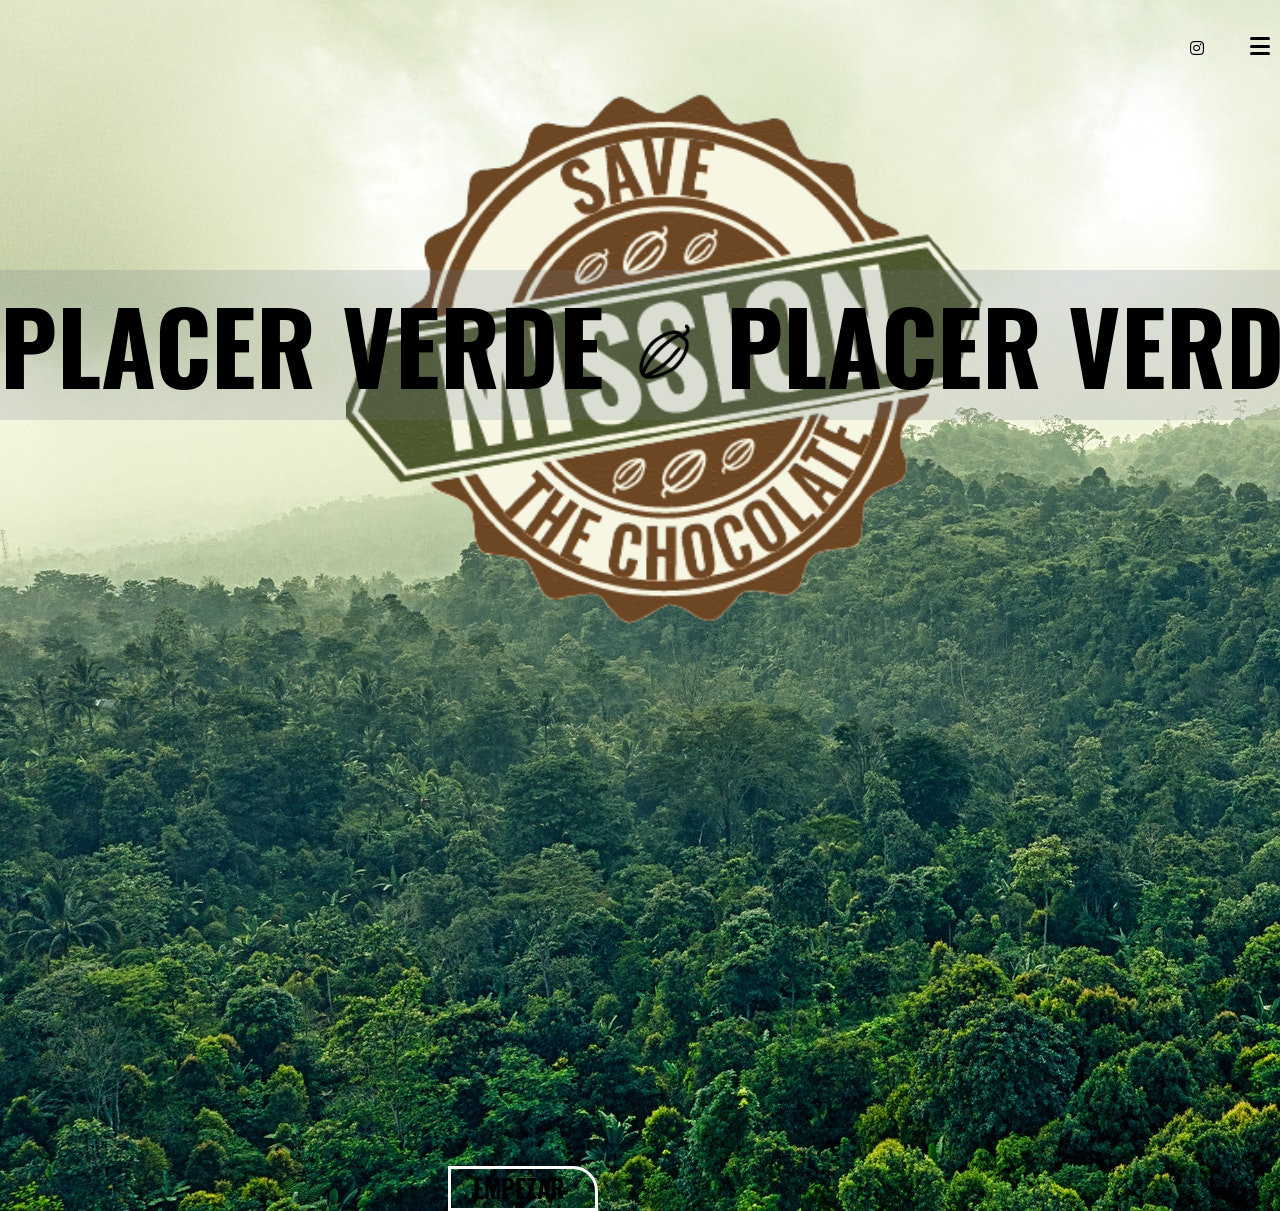
<file: index.html>
<!DOCTYPE html>
<html lang="es">
<head>
	<meta charset="UTF-8">
	<meta name="viewport" content="width=device-width, initial-scale=1.0">
	<meta name="description" content="Projecte Integrat">
	<meta name="author" content="Alba Yñiguez">
	<meta name="keywords" content="proyecto, web, interactiva, valor">
	<meta name="revised" content="Marzo 2022">
	<link rel="stylesheet" type="text/css" href="CSS/index.css">
	<!-- Favicon-->
	<link href="IMG/favicon.png" rel="icon" type="image/x-icon" />

	<!-- fontawesome -->
	<link rel="stylesheet" type="text/css" href="font-awesome/css/all.min.css">
	<title>Mission: Save the chocolate</title>
</head>
<body>


<!-- CABECERA -->
	<nav id="cabecera">
		<div class="logo">
			<img src="IMG/logo.png" alt="logo">
		</div>
		
		<div class="logo_instagram">
			<i class="fa-brands fa-instagram"></i>
		</div>

		<div id="menuArea">
   			<input type="checkbox" id="menuToggle"></input>

  			<label for="menuToggle" class="menuOpen">
    			<div class="open"></div>
  			</label>

  			<div class="menu menuEffects">
    			<label for="menuToggle"></label>
    			<div class="menuContent">
      			<ul>
        			<li><a href="about.html">ABOUT US</a></li>
        			<li><a href="misiones.html">MISSIONS</a></li>
        			<li><a href="contacto.html">CONTACT</a></li>
      			</ul>
    		</div>
  		</div> 
	</nav>

<!-- HERO -->
	<section id="hero">
 		<div class="marquee">
  			<div class="titulo">
   			 	<div class="content"> PLACER VERDE <img class="hero_cacao"src="IMG/favicon.png" alt="logo"> PLACER VERDE <img class="hero_cacao"src="IMG/favicon.png" alt="logo"> PLACER VERDE <img class="hero_cacao"src="IMG/favicon.png" alt="logo"> PLACER VERDE <img class="hero_cacao"src="IMG/favicon.png" alt="logo"> PLACER VERDE <img class="hero_cacao"src="IMG/favicon.png" alt="logo"> PLACER VERDE <img class="hero_cacao"src="IMG/favicon.png" alt="logo"> PLACER VERDE <img class="hero_cacao"src="IMG/favicon.png" alt="logo"> PLACER VERDE  <img class="hero_cacao"src="IMG/favicon.png" alt="logo"> </div>
  			</div>
		</div>

		<div class="boton_hero">
			<a href="about.html">EMPEZAR</a>
		</div>
	</section>
	
</body>
</html>
</file>
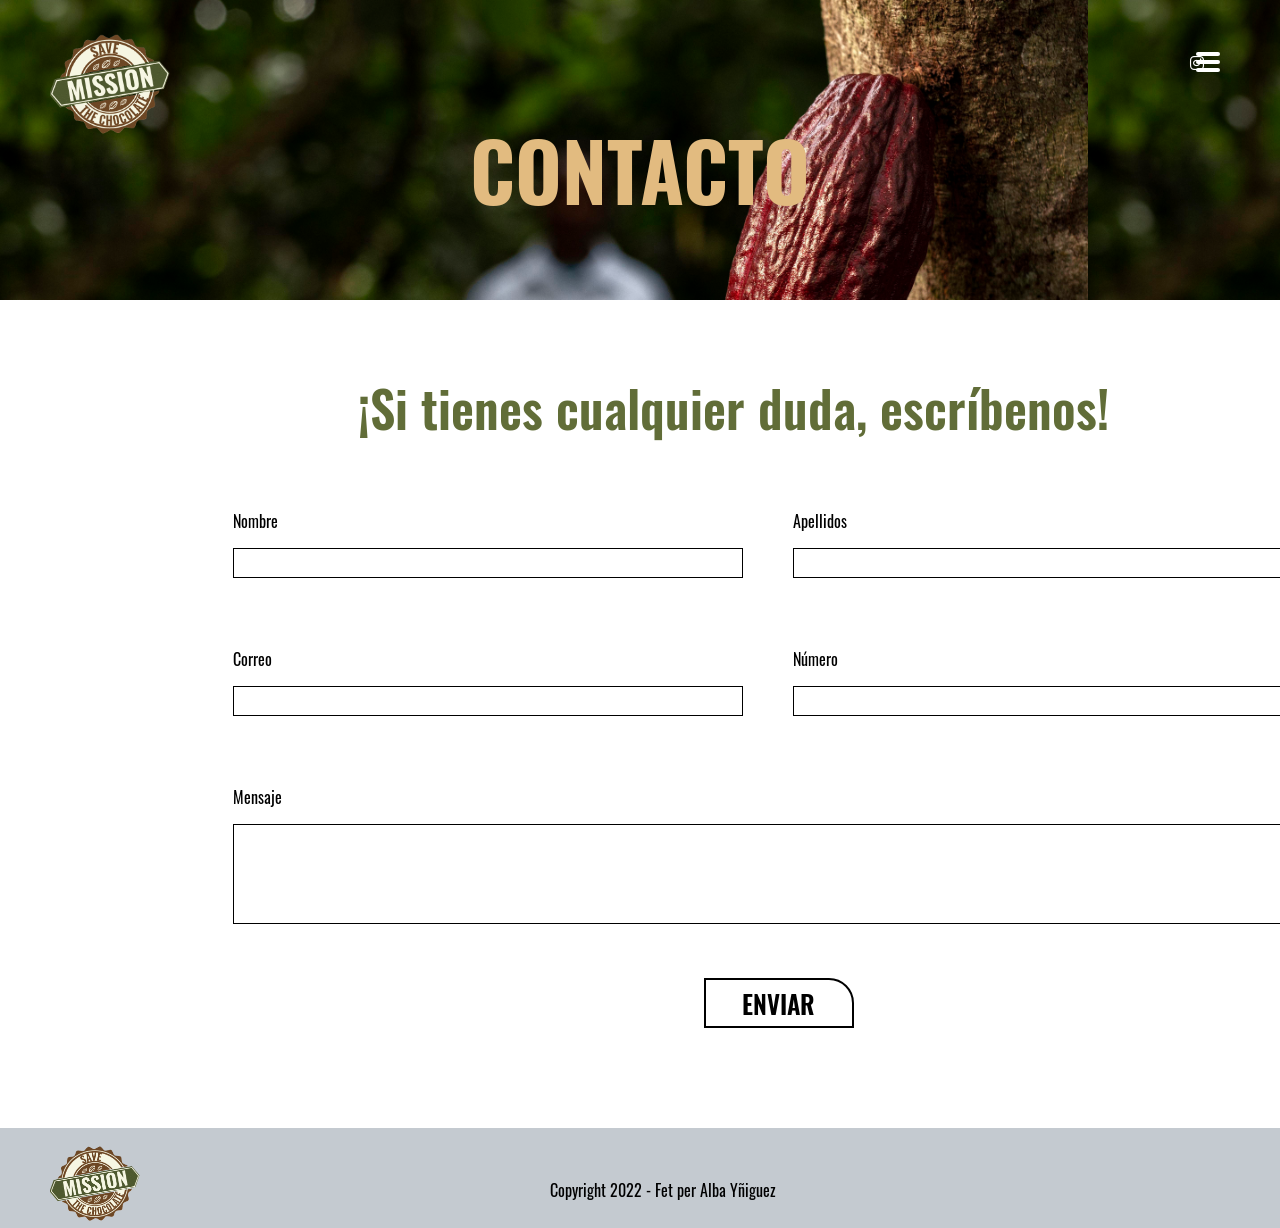
<file: contacto.html>
<!DOCTYPE html>
<html lang="en">
<head>
	<meta charset="UTF-8">
	<meta name="viewport" content="width=device-width, initial-scale=1.0">
	<meta name="description" content="Projecte Integrat">
	<meta name="author" content="Alba Yñiguez">
	<meta name="keywords" content="proyecto, web, interactiva, valor">
	<meta name="revised" content="Marzo 2022">
	<link rel="stylesheet" type="text/css" href="CSS/contacto.css">

	<!-- fontawesome -->
	<link rel="stylesheet" type="text/css" href="font-awesome/css/all.min.css">

	<!-- Favicon-->
	<link href="IMG/favicon.png" rel="icon" type="image/x-icon" />
	<title>Mission: Save the chocolate</title>
</head>
<body>
	
<div id="part1">
<!-- CABECERA -->
	<nav id="cabecera">
		<div class="logo">
			<a href="index.html"><img src="IMG/logo.png" alt="logo"></a>
		</div>

		<div class="logo_instagram">
			<i class="fa-brands fa-instagram"></i>
		</div>

		<div id="menuArea">
   			<input type="checkbox" id="menuToggle"></input>

  			<label for="menuToggle" class="menuOpen">
    			<div class="open"></div>
  			</label>

  			<div class="menu menuEffects">
    			<label for="menuToggle"></label>
    			<div class="menuContent">
      			<ul>
        			<li><a href="about.html">ABOUT US</a></li>
        			<li><a href="misiones.html">MISSIONS</a></li>
        			<li><a href="contacto.html">CONTACT</a></li>
      			</ul>
    		</div>
  		</div> 
	</nav>



<h2>CONTACTO</h2>
</div>

<!-- FORMULARIO -->
<h3>¡Si tienes cualquier duda, escríbenos!</h3>
<div class="container">
	<div class="contact">
		<form id="contact-form" action="#modal">

			<p>
				<label>Nombre</label>
				<textarea type="text" id="nom" required></textarea>
			</p>

			<p>
				<label>Apellidos</label>
				<textarea type="text" id="cognom"></textarea>
			</p>

			<p>
				<label>Correo</label>
				<textarea type="email" id="email" required></textarea>
			</p>

			<p>
				<label>Número</label>
				<textarea type="text" id="numero"></textarea>
			</p>

			<p class="full">
				<label>Mensaje</label>
				<textarea id="missatge"></textarea>
			</p>

			<p id="botonEnviarContacto" class="full">
				<button type="submit">ENVIAR</button></form>
			</p>

		</form>
	</div>
</div>


<!--POPUP ENVIAR CONTACTE -->
<div class="container-all" id="modal">
	<div class="popup">
		<div class="container-text" id="popup">
			<h1>Tu mensaje ha sido enviado correctamente</h1>
		</div>

		<a href="contacto.html" id="btn-cerrar-popup" class="btn-cerrar-popup"><i class="fas fa-times"></i></a>
	</div>
</div>

<!-- FOOTER -->
	<section id="footer">
		<div class="logo">
			<a href="index.html" ><img src="IMG/logo.png" alt="logo"></a>
		</div>
		<div class="texto_footer">
			<p>Copyright 2022 - Fet per Alba Yñiguez</p>
		</div>
	</section>
</body>
</html>
</file>
<file: CSS/index.css>
@font-face
{
	font-family: Oswald_Bold;
	src: url("../fonts/Oswald-Bold.ttf");
}

@font-face
{
	font-family: Oswald_SemiBold;
	src: url("../fonts/Oswald-SemiBold.ttf");
}


*
{
	margin: 0;
	padding: 0;
	box-sizing: border-box;
}

/************************************************************************************/

/*CAPÇELERA*/

body
{
	width: 100%;
  height: 500px;
/*	background-color: #F4DCC2;*/
 	background-image: url(../IMG/pexels-tom-fisk-2606532.jpg);

}

#cabecera 
{
	width: 100%;
	height: 100px;
	margin-top: 30px;
	position: relative;
}

.logo img
{
	width: 15%;
	height: auto;
	cursor: pointer;
	position: absolute;
	left: 41%;
	bottom: 10px;	
	top: 20%;
}

nav div.logo_instagram i.fa-brands
 {
 		position: absolute;
 		left: 93%;
 		top: 20%;
}

/*MENU*/

input 
{
  display: none;
}

.open 
{
  background-color: black;
  width: 24px;
  height: 4px;
  display: block;
  border-radius: 2px;
  cursor: pointer;
  position: relative;
}

.open:before 
{
  content: "";
  background-color: black;
  width: 24px;
  height: 4px;
  display: block;
  border-radius: 2px;
  position: relative;
  top: -8px;
  transform: rotate(0deg);
  transition: all 0.3s ease;
}

.open:after 
{
  content: "";
  background-color: black;
  width: 24px;
  height: 4px;
  display: block;
  border-radius: 2px;
  position: relative;
  top: 4px;
  transform: rotate(0deg);
  transition: all 0.3s ease;
}

.menuOpen 
{
  width: 24px;
  height: 20px;
  display: block;
  cursor: pointer;
  float: right;
 	position: absolute;
 	right: 60px;
 	bottom: 55px;
}

.menuOpen:hover .open:before 
{
  top: -9px;
  background-color: #616D38;
}

.menuOpen:hover .open:after 
{
  top: 5px;
  background-color: #616D38;
}

.menuOpen:hover .open:hover
{
	background-color: #616D38;
}

.menu 
{
  position: fixed;
  width: 100vw;
  height: 100vh;
  top: 0;
  left: 0;
  background: #616D38;
  z-index: 899;
}

.menu label 
{
  width: 30px;
  height: 30px;
  position: absolute;
  right: 20px;
  top: 20px;
  background-size: 100%;
  cursor: pointer;
}

.menu .menuContent 
{
  position: relative;
  top: 18%;
  text-align: left;
  padding-bottom: 20px;
  margin-top: 10px;
}

.menu ul 
{
  list-style: none;
  padding: 0;
  margin: 0 auto;
}

.menu ul li a 
{
  display: block;
  color: #E2BB80;
  text-decoration: none;
  transition: color 0.2s;
  padding-left: 50px;
  font-family: Oswald_Bold;
  font-size: 120px;
  text-align: center;
}

.menu ul li a:hover 
{
  color: #616D38;
}

.menu ul li:hover 
{
  background: #E2BB80;
}

.menuEffects 
{
  opacity: 0;
  visibility: hidden;
  transition: opacity 0.5s, visibility 0.5s;
}

.menuEffects ul 
{
  transform: translateY(0%);
  transition: all 0.5s;
}

#menuToggle:checked ~ .menuEffects 
{
  opacity: 1;
  visibility: visible;
  transition: opacity 0.5s;
}

#menuToggle:checked ~ .menuEffects ul 
{
  opacity: 1;
}


#menuToggle:checked ~ .menuOpen .open 
{
  background-color: transparent;
}

#menuToggle:checked ~ .menuOpen .open:before 
{
  content: "";
  background-color: black;
  transform: rotate(45deg);
  position: absolute;
  top: 0;
  right: 0;
  z-index: 999;
}

#menuToggle:checked ~ .menuOpen .open:after 
{
  content: "";
  background-color: black;
  transform: rotate(-45deg);
  position: relative;
  top: 0;
  right: 0;
  /*z-index: 1;*/
  z-index: 999;
}

#menuToggle:not(:checked) ~ .menuEffects ul 
{
  transform: translateY(-30%);
}





/*HERO*/

#hero
{
	width: 100%;
	height: 200px;
}

.marquee
{
  position: relative;
  width: 100%;
  max-width: 100%;
  height: 200px;
  top: 110%;
  overflow-x: hidden;
  background-color: rgba(108, 122, 137, 0.2);
}

.titulo 
{
  position: absolute;
  white-space: nowrap;
  will-change: transform;
  animation: marquee 60s linear infinite;
}

.content
{
	font-family: Oswald_Bold;
	font-size: 130px;
}

@keyframes marquee 
{
  from { transform: translateX(0); }
  to { transform: translateX(-50%); }
}

.hero_cacao
{
	width: 100px;
	height: auto;
}

.boton_hero
{
	width: 150px;
	height: 45px;
	border-style: solid;
	color: white;
	cursor: pointer;
	list-style: none;
	position: absolute;
	margin-left: 45%;
	margin-top: 17%;
	border-radius: 0 25px 0 0;
}

.boton_hero a
{
	font-family: Oswald_SemiBold;
	font-size: 25px;
	list-style: none;
	text-decoration: none;
	padding-left: 15%;
	color: white;
}

.boton_hero:hover
{
	color: #616D38;
	background-color: #616D38;
	transition: .3s;
}


.boton_hero a:hover
{

	color: white;
}


/*********************************** RESPONSIVE MOBILE ******************************/

@media only screen and (max-width: 450px) {

/*NO FUNCIONA EL HOVER */
	/*CAPÇELERA*/
	body
	{
	  height: auto;
	}

	#cabecera 
	{
		margin-top: 20px;
	}

	.logo img
	{
		width: 90px;
		left: 10px;
		bottom: 20px;	
	}


	/*MENU*/
	.open 
	{
	  width: 20px;
	  height: 3px;
	}

	.open:before 
	{
	  width: 20px;
	  height: 3px;
	}

	.open:after 
	{
	  width: 20px;
	  height: 3px;
	}

	.menuOpen 
	{
	  width: 20px;
	 	right: 10px;
	 	top: 25px;
	}


	.menu .menuContent 
	{
	  padding-bottom: 20px;
	  margin-top: -100px;
	}

	.menu ul li a 
	{
	  padding-left: 10px;
	  font-size: 70px;
	}

	/*HERO*/

		#hero
	{
		width: 100%;
		height: 100px;
	}

	.marquee
	{
	  height: 150px;
	  top: 20px;
	}

	.content
	{
		font-family: Oswald_Bold;
		font-size: 100px;
	}

	.hero_cacao
	{
		width: 70px;
		height: auto;
	}

	.boton_hero
	{
		width: 150px;
		height: 45px;
		border-style: solid;
		color: black;
		cursor: pointer;
		list-style: none;
		position: absolute;
		margin-left: 30%;
		margin-top: 40%;
		border-radius: 0 25px 0 0;
	}

	.boton_hero a
	{
		font-family: Oswald_SemiBold;
		font-size: 25px;
		list-style: none;
		text-decoration: none;
		padding-left: 15%;
		color: black;
	}

	.boton_hero:active
	{
		color: #616D38;
		background-color: #616D38;
		transition: .3s;
	}


	.boton_hero a:active
	{

		color: white;
	}



}


/*********************************** RESPONSIVE MOBILE HORIZONTAL ******************************/

@media only screen and (min-width: 320px) {

/*NO FUNCIONA EL HOVER */
	/*CAPÇELERA*/
	body
	{
	  height: auto;
	}

	#cabecera 
	{
		margin-top: 20px;
	}

	.logo img
	{
		width: 50%;
		left: 27%;
		top: 50%;	
	}


	/*MENU*/
	.open 
	{
	  width: 20px;
	  height: 3px;
	}

	.open:before 
	{
	  width: 20px;
	  height: 3px;
	}

	.open:after 
	{
	  width: 20px;
	  height: 3px;
	}

	.menuOpen 
	{
	  width: 20px;
	 	right: 10px;
	 	top: 25px;
	}


	.menu .menuContent 
	{
	  padding-bottom: 20px;
	  margin-top: -30px;
	}

	.menu ul li a 
	{
	  padding-left: 10px;
	  font-size: 80px;
	}


	/*HERO*/

		#hero
	{
		width: 100%;
		height: 100px;
	}

	.marquee
	{
	  height: 150px;
	  top: 150%;
	 }

	.content
	{
		font-family: Oswald_Bold;
		font-size: 100px;
	}

	.hero_cacao
	{
		width: 70px;
		height: auto;
	}

	.boton_hero
	{
		width: 150px;
		height: 45px;
		margin-left: 35%;
		margin-top: 70%;
	}

	.boton_hero a
	{
		font-family: Oswald_SemiBold;
		font-size: 25px;
		list-style: none;
		text-decoration: none;
		padding-left: 15%;
		color: black;
	}

	.boton_hero:active
	{
		color: #616D38;
		background-color: #616D38;
		transition: .3s;
	}


	.boton_hero a:active
	{
		color: white;
	}



}
</file>
<file: CSS/contacto.css>
@font-face
{
  font-family: Oswald_Bold;
  src: url("../fonts/Oswald-Bold.ttf");
}

@font-face
{
  font-family: Oswald_SemiBold;
  src: url("../fonts/Oswald-SemiBold.ttf");
}

@font-face
{
  font-family: Oswald_Regular;
  src: url("../fonts/Oswald-Regular.ttf");
}


*
{
  margin: 0;
  padding: 0;
  box-sizing: border-box;
}



/************************************************************************************/
#part1
{
  width: 100%;
  height: 300px;
/*  background-color: #F4DCC2;*/
  background-image: url(../IMG/blurry-man-and-cocoa-beans-medium-shot.jpg);
  /*<a href="https://www.freepik.es/fotos/campesinos">Foto de campesinos creado por freepik - www.freepik.es</a>*/
  background-size: 85%;
}

#cabecera 
{
	width: 100%;
	height: 100px;
	position: relative;
}

.logo img
{
	width: 120px;
	height: auto;
	cursor: pointer;
	position: absolute;
	left: 50px;
	bottom: 10px;	
  top: 30px;
}

nav div.logo_instagram i.fa-brands
 {
    position: absolute;
    left: 93%;
    top: 55%;
    color: white;
}

/*MENU*/

input 
{
  display: none;
}

.open 
{
  background-color: white;
  width: 24px;
  height: 4px;
  display: block;
  border-radius: 2px;
  cursor: pointer;
  position: relative;
}

.open:before 
{
  content: "";
  background-color: white;
  width: 24px;
  height: 4px;
  display: block;
  border-radius: 2px;
  position: relative;
  top: -8px;
  transform: rotate(0deg);
  transition: all 0.3s ease;
}

.open:after 
{
  content: "";
  background-color: white;
  width: 24px;
  height: 4px;
  display: block;
  border-radius: 2px;
  position: relative;
  top: 4px;
  transform: rotate(0deg);
  transition: all 0.3s ease;
}

.menuOpen 
{
  width: 24px;
  height: 20px;
  display: block;
  cursor: pointer;
  float: right;
  position: absolute;
  right: 60px;
  bottom: 20px;
}

.menuOpen:hover .open:before 
{
  top: -9px;
  background-color: #616D38;
}

.menuOpen:hover .open:after 
{
  top: 5px;
  background-color: #616D38;
}

.menuOpen:hover .open:hover
{
  background-color: #616D38;
}

.menu 
{
  position: fixed;
  width: 100vw;
  height: 100vh;
  top: 0;
  left: 0;
  background: #616D38;
  z-index: 899;
}

.menu label 
{
  width: 30px;
  height: 30px;
  position: absolute;
  right: 20px;
  top: 20px;
  background-size: 100%;
  cursor: pointer;
}

.menu .menuContent 
{
  position: relative;
  top: 18%;
  text-align: left;
  padding-bottom: 20px;
  margin-top: 10px;
}

.menu ul 
{
  list-style: none;
  padding: 0;
  margin: 0 auto;
}

.menu ul li a 
{
  display: block;
  color: #E2BB80;
  text-decoration: none;
  transition: color 0.2s;
  padding-left: 50px;
  font-family: Oswald_Bold;
  font-size: 120px;
  text-align: center;
}

.menu ul li a:hover 
{
  color: #616D38;
}

.menu ul li:hover 
{
  background: #E2BB80;
}

.menuEffects 
{
  opacity: 0;
  visibility: hidden;
  transition: opacity 0.5s, visibility 0.5s;
}

.menuEffects ul 
{
  transform: translateY(0%);
  transition: all 0.5s;
}

#menuToggle:checked ~ .menuEffects 
{
  opacity: 1;
  visibility: visible;
  transition: opacity 0.5s;
}

#menuToggle:checked ~ .menuEffects ul 
{
  opacity: 1;
}


#menuToggle:checked ~ .menuOpen .open 
{
  background-color: transparent;
}

#menuToggle:checked ~ .menuOpen .open:before 
{
  content: "";
  background-color: black;
  transform: rotate(45deg);
  position: absolute;
  top: 0;
  right: 0;
  z-index: 999;
}

#menuToggle:checked ~ .menuOpen .open:after 
{
  content: "";
  background-color: black;
  transform: rotate(-45deg);
  position: relative;
  top: 0;
  right: 0;
  /*z-index: 1;*/
  z-index: 999;
}

#menuToggle:not(:checked) ~ .menuEffects ul 
{
  transform: translateY(-30%);
}



/*FORMULARIO*/

h2
{
  margin-top: 10px;
  font-family: 'Oswald_Bold';
  font-size: 80px;
  text-align: center;
  color: #E2BB80;
}

h3
{
  margin-left: 28%;
  margin-top: 70px;
  font-family: 'Oswald_SemiBold';
  font-size: 50px;
  color: #616D38;

}

.container
{
  max-width: 1210px;
  margin-left:17%;
  margin-top: 50px;
}

.contact form 
{
  display: grid;
  grid-template-columns: 48% 49%;
  grid-gap: 50px;
}

.contact form label 
{
  display: block;
  font-family: 'Oswald_Regular';
  padding: 15px;

}

.contact form .full 
{
  grid-column: 1 / 3;
}

.contact form button
{
  width: 150px;
  height: 50px;
  background-color: white;
  border-style: solid;
  color: black;
  cursor: pointer;
  margin-left: 45%;
  border-radius: 0 25px 0 0;
}

.contact form textarea 
{
  resize: none;
  width: 100%;
  height: 30px;
  padding: 3px;
  margin-left: 15px;
  border: solid 1px black;
  font-family: Oswald_Regular;
}

.contact form #missatge
{
  resize: none;
  width: 100%;
  height: 100px;
  padding: 3px;
  border: solid 1px black;
}

.contact form button 
{
  background-color: WHITE;
  border: solid 2px black;
  font-size: 25px;
  font-family: 'Oswald_SemiBold';

}

.contact form button:hover,
.contact form button:focus 
{
  background-color: #616D38;
  transition: .5s;
  color: white;
  border: 0;
}


/*POPUP BOTÓN ENVIAR*/


.container-all
{
  position: fixed;
  top: 0%;
  bottom: 0%;
  left: 0%;
  right: 0%;
  display: flex;
  align-items: center;
  justify-content: center;
  visibility: hidden;
  opacity: 0;
}

.container-all:target
{
  background-color: rgba(0,0,0,.3);
  visibility: visible;
  opacity: 1;
}

.container-all:target .popup
{
  top: 40%;
  left: 35%;
  visibility: visible;
}

.popup
{
  width: 35%;
  height: auto;
  position: absolute;
  display: flex;
  background-color: #616D38;
  visibility: hidden; 
}

.container-text
{
  padding: 50px;
  overflow-y: auto;
  font-family: Oswald_SemiBold;
  text-align: center;
  color: #E2BB80;
}

.btn-cerrar-popup
{
  position: absolute;
  right: 10px;
  top: auto;
  padding: 15px;
  line-height: 30px;
  color: black;
}

.btn-cerrar-popup:hover
{
  color: #E2BB80;
}

/*FOOTER*/
#footer
{
  width: 100%;
  height: 100px;
  background-color: rgba(108, 122, 137, 0.4);
  position: relative;
  margin-top: 100px;
}

#footer img
{
  width: 90px;
  height: auto;
  margin-top: -15px;
}

.texto_footer
{
  display: inline-flex;
  position: absolute;
  left: 43%;
  top: 50%;
  font-family: Oswald_Regular;
  font-size: 16px;
}
</file>
